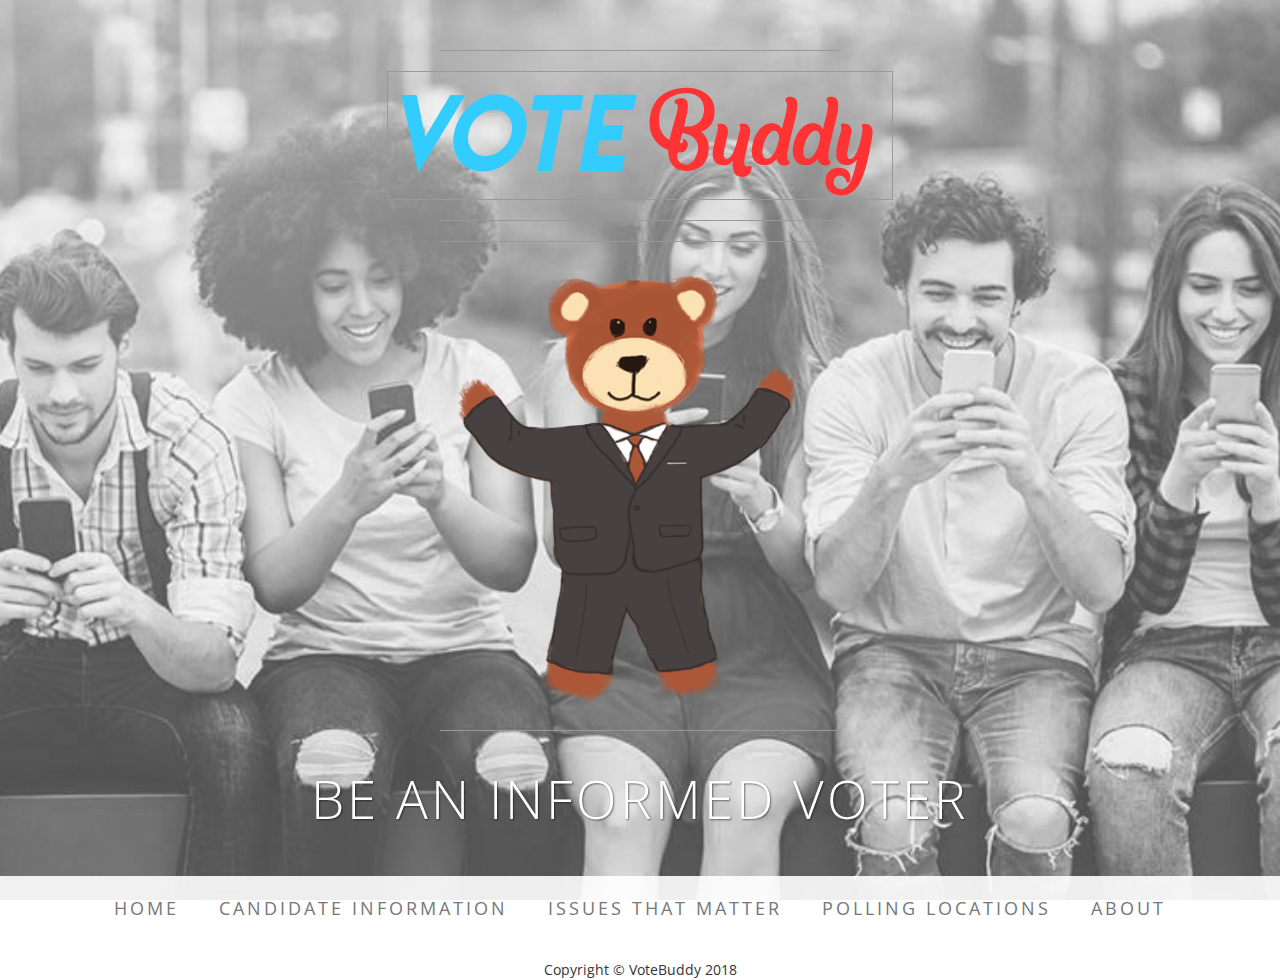
<file: index.html>
<!DOCTYPE html>
<html lang="en">

<head>

    <meta charset="utf-8">
    <meta http-equiv="X-UA-Compatible" content="IE=edge">
    <meta name="viewport" content="width=device-width, initial-scale=1">
    <meta name="description" content="">
    <meta name="author" content="">

    <title>VoteBuddy - Be an Informed Voter</title>

    <!-- Bootstrap Core CSS -->
    <link href="css/bootstrap.min.css" rel="stylesheet">

    <!-- Custom CSS -->
    <link href="css/business-casual.css" rel="stylesheet">

    <!-- Fonts -->
    <link href="https://fonts.googleapis.com/css?family=Open+Sans:300italic,400italic,600italic,700italic,800italic,400,300,600,700,800" rel="stylesheet" type="text/css">
    <link href="https://fonts.googleapis.com/css?family=Josefin+Slab:100,300,400,600,700,100italic,300italic,400italic,600italic,700italic" rel="stylesheet" type="text/css">

    <!-- HTML5 Shim and Respond.js IE8 support of HTML5 elements and media queries -->
    <!-- WARNING: Respond.js doesn't work if you view the page via file:// -->
    <!--[if lt IE 9]>
        <script src="https://oss.maxcdn.com/libs/html5shiv/3.7.0/html5shiv.js"></script>
        <script src="https://oss.maxcdn.com/libs/respond.js/1.4.2/respond.min.js"></script>
    <![endif]-->

</head>

<body>

    <div class="brand">
      <hr>
      <img class="img-responsive img-border img-center" src="img/logo (2).png" alt="">
      <hr>
      <hr>
      <img class="img-center" src="img/welcome.png" alt="" width="35%" height="35%">
      <hr>
    </div>
    <div class="address-bar">Be an Informed Voter</div>

    <!-- Navigation -->
    <nav class="navbar navbar-default" role="navigation">
        <div class="container">
            <!-- Brand and toggle get grouped for better mobile display -->
            <div class="navbar-header">
                <button type="button" class="navbar-toggle" data-toggle="collapse" data-target="#bs-example-navbar-collapse-1">
                    <span class="sr-only">Toggle navigation</span>
                    <span class="icon-bar"></span>
                    <span class="icon-bar"></span>
                    <span class="icon-bar"></span>
                </button>
                <!-- navbar-brand is hidden on larger screens, but visible when the menu is collapsed -->
                <a class="navbar-brand" href="index.html">VoteBuddy</a>
            </div>
            <!-- Collect the nav links, forms, and other content for toggling -->
            <div class="collapse navbar-collapse" id="bs-example-navbar-collapse-1">
                <div class="nav navbar-nav">
                    <li>
                        <a href="index.html">Home</a>
                    </li>
                    <li>
                        <a href="learn.html">Candidate Information</a>
                    </li>
                    <li>
                        <a href="issues.html">Issues that Matter</a>
                    </li>
                    <li>
                        <a href="locations.html">Polling Locations</a>
                    </li>
                    <li>
                        <a href="about.html">About</a>
                    </li>
                </div>
            </div>
            <!-- /.navbar-collapse -->
        </div>
        <!-- /.container -->
    </nav>

<!--    <div class="container">

        <div class="row">
            <div class="box">
                <div class="col-lg-12 text-center">
                    <div id="carousel-example-generic" class="carousel slide">
                    -->
                        <!-- Indicators -->
                      <!--  <ol class="carousel-indicators hidden-xs">
                            <li data-target="#carousel-example-generic" data-slide-to="0" class="active"></li>
                            <li data-target="#carousel-example-generic" data-slide-to="1"></li>
                            <li data-target="#carousel-example-generic" data-slide-to="2"></li>
                        </ol>
-->
                        <!-- Wrapper for slides -->
<!--                        <div class="carousel-inner">
                            <div class="item active">
                                <img class="img-responsive img-full" src="img/slide-1.jpg" alt="">
                            </div>
                            <div class="item">
                                <img class="img-responsive img-full" src="img/slide-2.jpg" alt="">
                            </div>
                            <div class="item">
                                <img class="img-responsive img-full" src="img/slide-3.jpg" alt="">
                            </div>
                        </div>
-->
                        <!-- Controls -->
<!--                        <a class="left carousel-control" href="#carousel-example-generic" data-slide="prev">
                            <span class="icon-prev"></span>
                        </a>
                        <a class="right carousel-control" href="#carousel-example-generic" data-slide="next">
                            <span class="icon-next"></span>
                        </a>
                    </div>
                    <h2 class="brand-before">
                        <small>Welcome to</small>
                    </h2>
                    <h1 class="brand-name">Business Casual</h1>
                    <hr class="tagline-divider">
                    <h2>
                        <small>By
                            <strong>Start Bootstrap</strong>
                        </small>
                    </h2>
                </div>
            </div>
        </div>
-->
<!--        <div class="row">
            <div class="box">
                <div class="col-lg-12">
                   <hr>
                    <img class="img-responsive img-border img-center" src="img/welcome.png" alt="">
                    <hr>
                    <h2 class="intro-text text-center">Become an
                        <strong>informed</strong> voter today
                    </h2>
                    <hr class="visible-xs">
                    <p>The boxes used in this template are nested inbetween a normal Bootstrap row and the start of your column layout. The boxes will be full-width boxes, so if you want to make them smaller then you will need to customize.</p>
                    <p>A huge thanks to <a href="http://join.deathtothestockphoto.com/" target="_blank">Death to the Stock Photo</a> for allowing us to use the beautiful photos that make this template really come to life. When using this template, make sure your photos are decent. Also make sure that the file size on your photos is kept to a minumum to keep load times to a minimum.</p>
                    <p>Lorem ipsum dolor sit amet, consectetur adipiscing elit. Nunc placerat diam quis nisl vestibulum dignissim. In hac habitasse platea dictumst. Interdum et malesuada fames ac ante ipsum primis in faucibus. Pellentesque habitant morbi tristique senectus et netus et malesuada fames ac turpis egestas.</p>
                </div>
            </div>
        </div>

        <div class="row">
            <div class="box">
                <div class="col-lg-12">
                    <hr>
                    <h2 class="intro-text text-center">Beautiful boxes
                        <strong>to showcase your content</strong>
                    </h2>
                    <hr>
                    <p>Use as many boxes as you like, and put anything you want in them! They are great for just about anything, the sky's the limit!</p>
                    <p>Lorem ipsum dolor sit amet, consectetur adipiscing elit. Nunc placerat diam quis nisl vestibulum dignissim. In hac habitasse platea dictumst. Interdum et malesuada fames ac ante ipsum primis in faucibus. Pellentesque habitant morbi tristique senectus et netus et malesuada fames ac turpis egestas.</p>
                </div>
            </div>
        </div>

    </div> -->
    <!-- /.container -->

  <footer>
      <div class="container">
          <div class="row">
              <div class="col-lg-12 text-center">
                  <p3>Copyright &copy; VoteBuddy 2018</p3>
              </div>
          </div>
      </div>
  </footer>


    <!-- jQuery -->
    <script src="js/jquery.js"></script>

    <!-- Bootstrap Core JavaScript -->
    <script src="js/bootstrap.min.js"></script>

<!-- Script to Activate the Carousel -->
<!--    <script>
    $('.carousel').carousel({
        interval: 5000 //changes the speed
    })
    </script>
-->
</body>

</html>
</file>
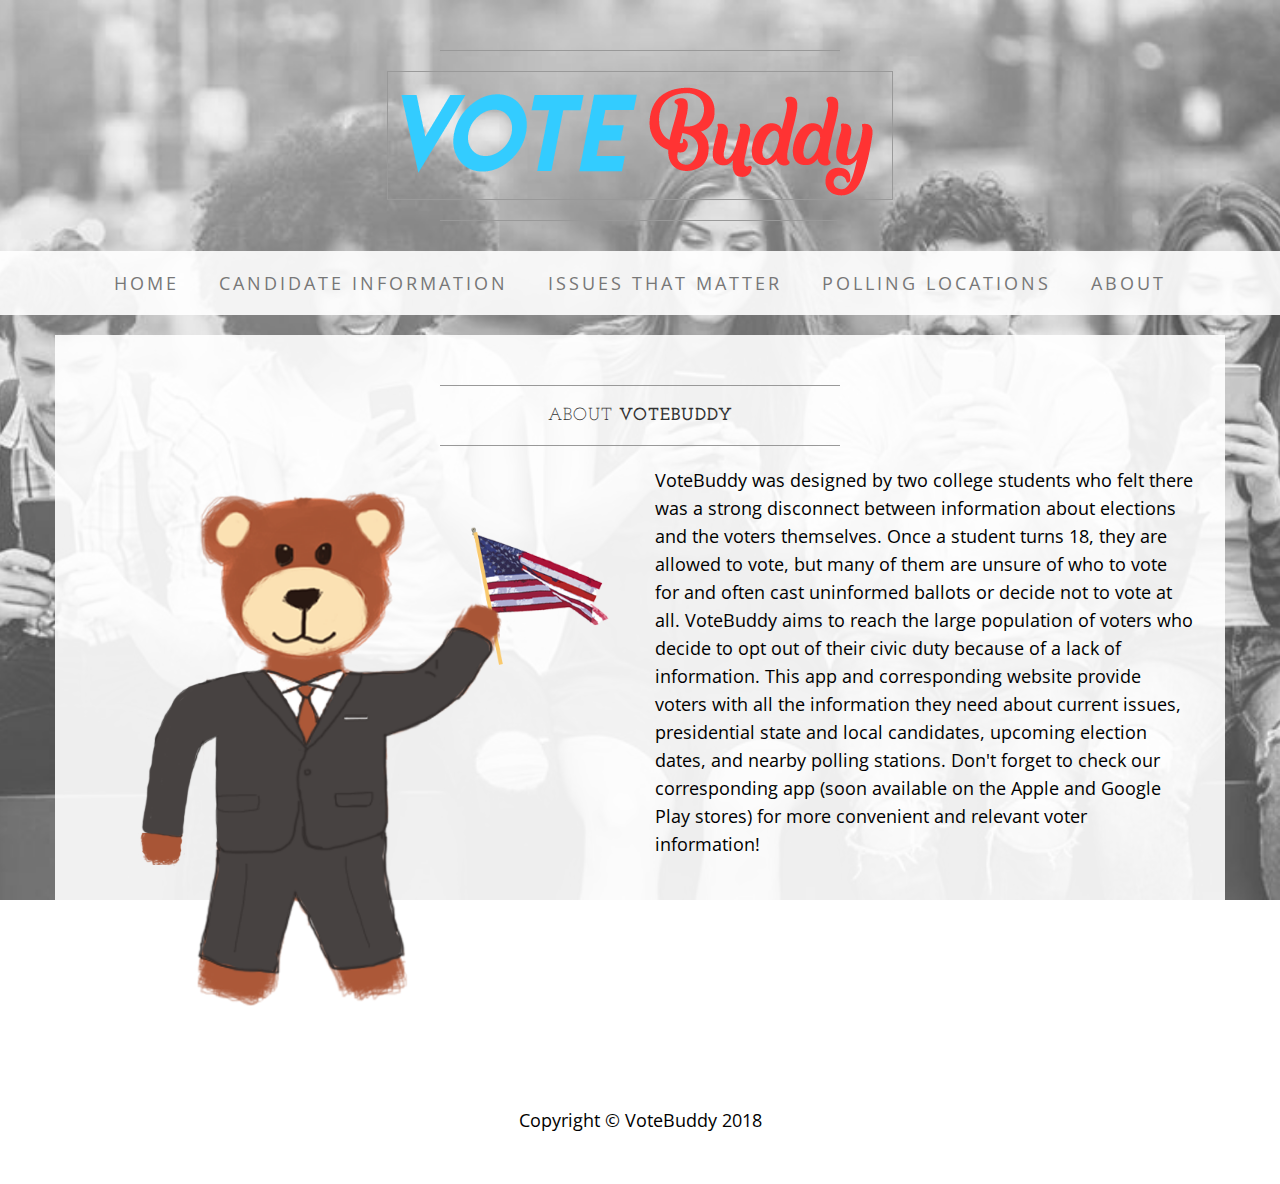
<file: about.html>
<!DOCTYPE html>
<html lang="en">

<head>

    <meta charset="utf-8">
    <meta http-equiv="X-UA-Compatible" content="IE=edge">
    <meta name="viewport" content="width=device-width, initial-scale=1">
    <meta name="description" content="">
    <meta name="author" content="">

    <title>About VoteBuddy</title>

    <!-- Bootstrap Core CSS -->
    <link href="css/bootstrap.min.css" rel="stylesheet">

    <!-- Custom CSS -->
    <link href="css/business-casual.css" rel="stylesheet">

    <!-- Fonts -->
    <link href="https://fonts.googleapis.com/css?family=Open+Sans:300italic,400italic,600italic,700italic,800italic,400,300,600,700,800" rel="stylesheet" type="text/css">
    <link href="https://fonts.googleapis.com/css?family=Josefin+Slab:100,300,400,600,700,100italic,300italic,400italic,600italic,700italic" rel="stylesheet" type="text/css">

    <!-- HTML5 Shim and Respond.js IE8 support of HTML5 elements and media queries -->
    <!-- WARNING: Respond.js doesn't work if you view the page via file:// -->
    <!--[if lt IE 9]>
        <script src="https://oss.maxcdn.com/libs/html5shiv/3.7.0/html5shiv.js"></script>
        <script src="https://oss.maxcdn.com/libs/respond.js/1.4.2/respond.min.js"></script>
    <![endif]-->

</head>

<body>

    <div class="brand">
      <hr>
      <img class="img-responsive img-border img-center" src="img/logo (2).png" alt="">
      <hr>
    </div>

    <!-- Navigation -->
    <nav class="navbar navbar-default" role="navigation">
        <div class="container">
            <!-- Brand and toggle get grouped for better mobile display -->
            <div class="navbar-header">
                <button type="button" class="navbar-toggle" data-toggle="collapse" data-target="#bs-example-navbar-collapse-1">
                    <span class="sr-only">Toggle navigation</span>
                    <span class="icon-bar"></span>
                    <span class="icon-bar"></span>
                    <span class="icon-bar"></span>
                </button>
                <!-- navbar-brand is hidden on larger screens, but visible when the menu is collapsed -->
                <a class="navbar-brand" href="index.html">VoteBuddy</a>
            </div>
            <!-- Collect the nav links, forms, and other content for toggling -->
            <div class="collapse navbar-collapse" id="bs-example-navbar-collapse-1">
                <ul class="nav navbar-nav">
                  <li>
                      <a href="index.html">Home</a>
                  </li>
                  <li>
                      <a href="learn.html">Candidate Information</a>
                  </li>
                  <li>
                      <a href="issues.html">Issues that Matter</a>
                  </li>
                  <li>
                      <a href="locations.html">Polling Locations</a>
                  </li>
                  <li>
                      <a href="about.html">About</a>
                  </li>
                </ul>
            </div>
            <!-- /.navbar-collapse -->
        </div>
        <!-- /.container -->
    </nav>

    <div class="container">

        <div class="row">
            <div class="box">
                <div class="col-lg-12">
                    <hr>
                    <h2 class="intro-text text-center">About
                        <strong>VoteBuddy</strong>
                    </h2>
                    <hr>
                </div>
                <div class="col-md-6">
                    <img class="img-responsive img-border-left" src="img/flag.png" alt="">
                </div>
                <div class="col-md-6">
                    <p>VoteBuddy was designed by two college students who felt there was a strong disconnect between information about elections and the voters themselves.  Once a student turns 18, they are allowed to vote, but many of them are unsure of who to vote for and often cast uninformed ballots or decide not to vote at all.  VoteBuddy aims to reach the large population of voters who decide to opt out of their civic duty because of a lack of information.  This app and corresponding website provide voters with all the information they need about current issues, presidential state and local candidates, upcoming election dates, and nearby polling stations.  Don't forget to check our corresponding app (soon available on the Apple and Google Play stores) for more convenient and relevant voter information!</p>
                </div>
                <div class="clearfix"></div>
            </div>
        </div>

        <!--<div class="row">
            <div class="box">
                <div class="col-lg-12">
                    <hr>
                    <h2 class="intro-text text-center">Our
                        <strong>Team</strong>
                    </h2>
                    <hr>
                </div>
                <div class="col-sm-4 text-center">
                    <img class="img-responsive" src="http://placehold.it/750x450" alt="">
                    <h3>John Smith
                        <small>Job Title</small>
                    </h3>
                </div>
                <div class="col-sm-4 text-center">
                    <img class="img-responsive" src="http://placehold.it/750x450" alt="">
                    <h3>John Smith
                        <small>Job Title</small>
                    </h3>
                </div>
                <div class="col-sm-4 text-center">
                    <img class="img-responsive" src="http://placehold.it/750x450" alt="">
                    <h3>John Smith
                        <small>Job Title</small>
                    </h3>
                </div>
                <div class="clearfix"></div>
            </div>
        </div>-->

    </div>
    <!-- /.container -->

    <footer>
        <div class="container">
            <div class="row">
                <div class="col-lg-12 text-center">
                    <p>Copyright &copy; VoteBuddy 2018</p>
                </div>
            </div>
        </div>
    </footer>

    <!-- jQuery -->
    <script src="js/jquery.js"></script>

    <!-- Bootstrap Core JavaScript -->
    <script src="js/bootstrap.min.js"></script>

</body>

</html>
</file>
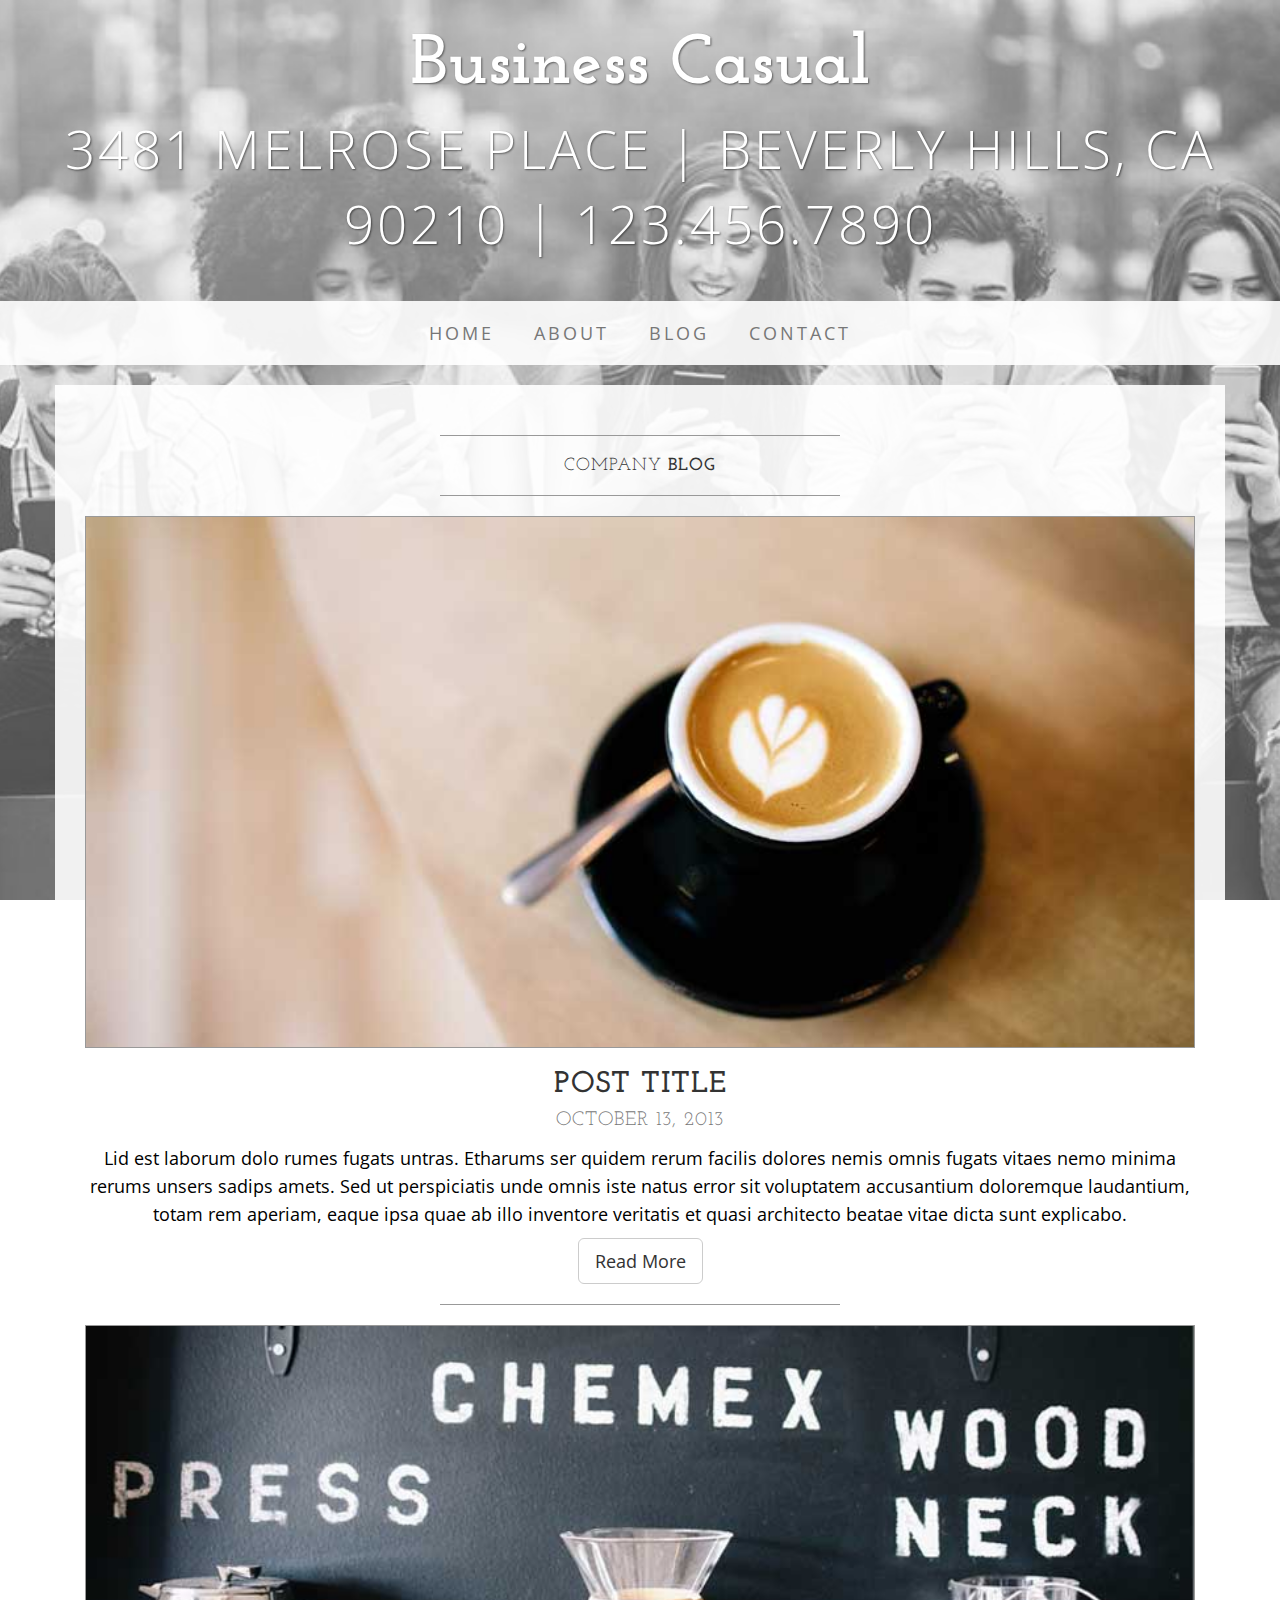
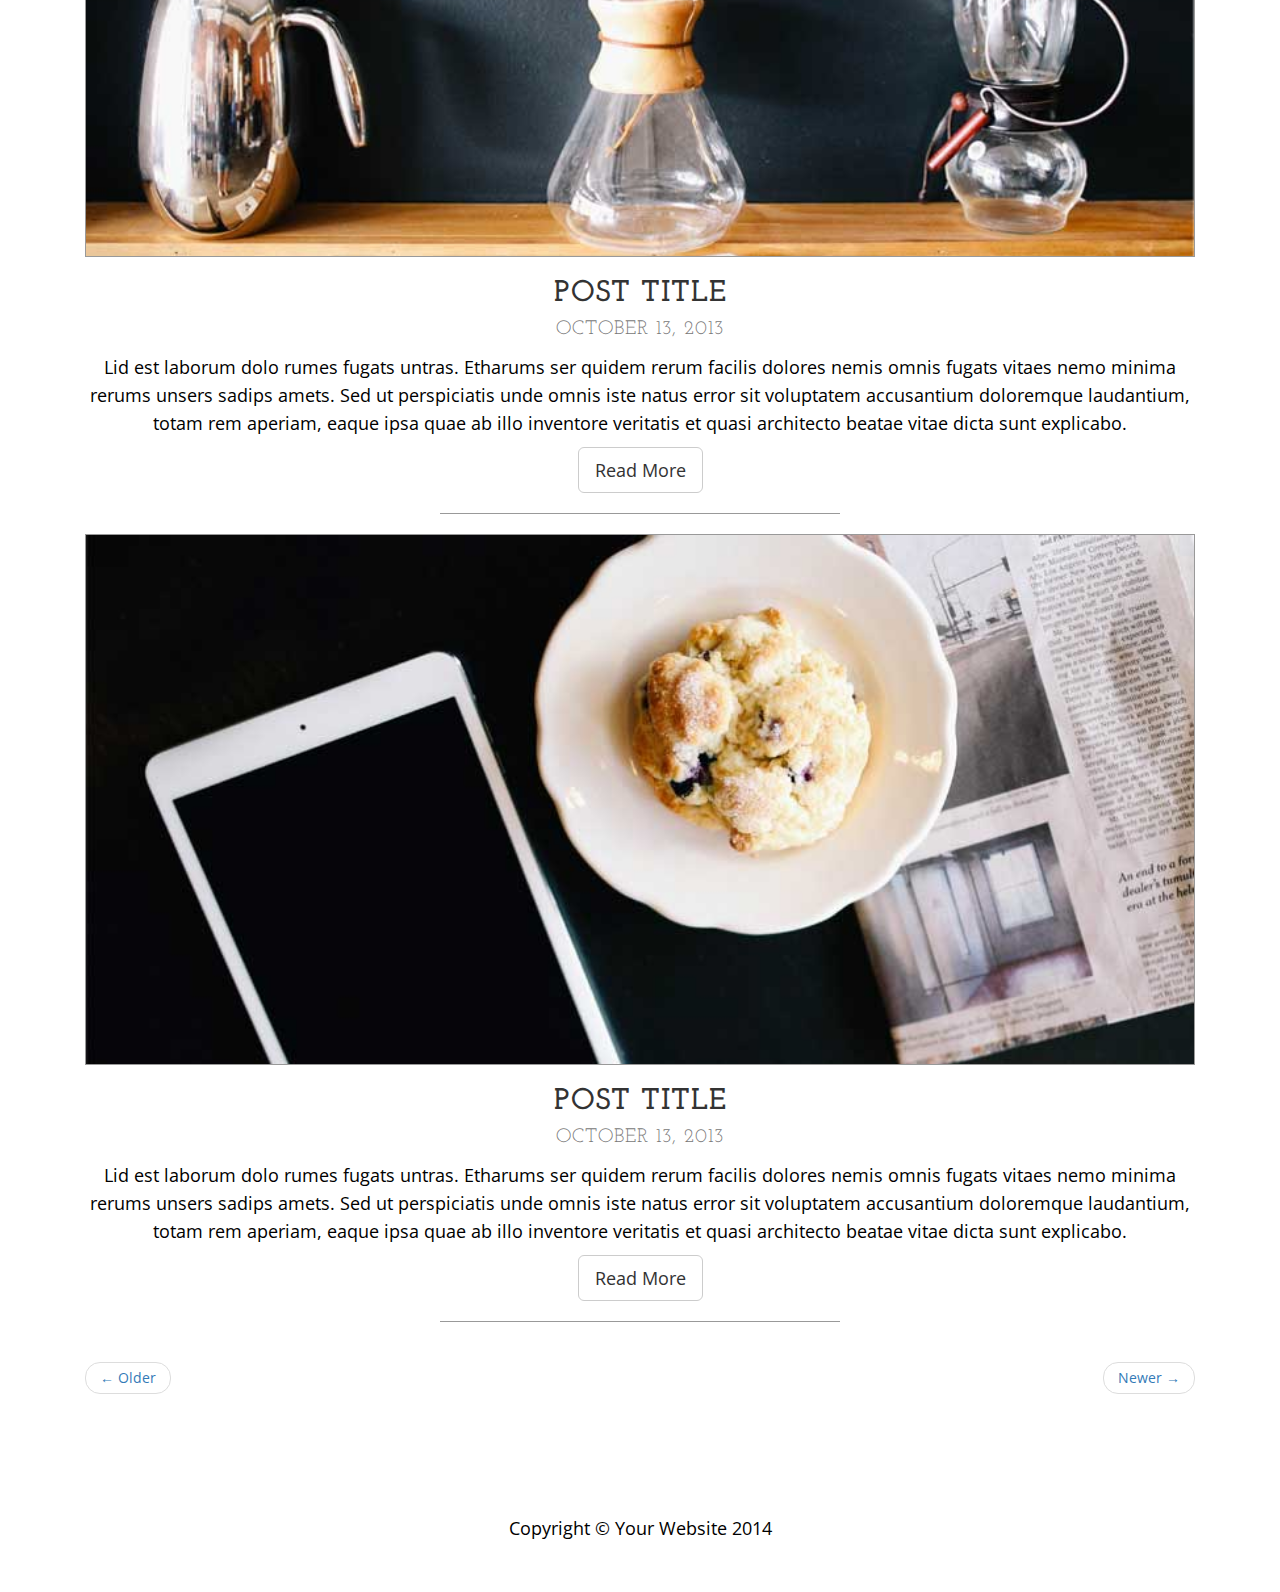
<file: blog.html>
<!DOCTYPE html>
<html lang="en">

<head>

    <meta charset="utf-8">
    <meta http-equiv="X-UA-Compatible" content="IE=edge">
    <meta name="viewport" content="width=device-width, initial-scale=1">
    <meta name="description" content="">
    <meta name="author" content="">

    <title>Blog - Business Casual - Start Bootstrap Theme</title>

    <!-- Bootstrap Core CSS -->
    <link href="css/bootstrap.min.css" rel="stylesheet">

    <!-- Custom CSS -->
    <link href="css/business-casual.css" rel="stylesheet">

    <!-- Fonts -->
    <link href="https://fonts.googleapis.com/css?family=Open+Sans:300italic,400italic,600italic,700italic,800italic,400,300,600,700,800" rel="stylesheet" type="text/css">
    <link href="https://fonts.googleapis.com/css?family=Josefin+Slab:100,300,400,600,700,100italic,300italic,400italic,600italic,700italic" rel="stylesheet" type="text/css">

    <!-- HTML5 Shim and Respond.js IE8 support of HTML5 elements and media queries -->
    <!-- WARNING: Respond.js doesn't work if you view the page via file:// -->
    <!--[if lt IE 9]>
        <script src="https://oss.maxcdn.com/libs/html5shiv/3.7.0/html5shiv.js"></script>
        <script src="https://oss.maxcdn.com/libs/respond.js/1.4.2/respond.min.js"></script>
    <![endif]-->

</head>

<body>

    <div class="brand">Business Casual</div>
    <div class="address-bar">3481 Melrose Place | Beverly Hills, CA 90210 | 123.456.7890</div>

    <!-- Navigation -->
    <nav class="navbar navbar-default" role="navigation">
        <div class="container">
            <!-- Brand and toggle get grouped for better mobile display -->
            <div class="navbar-header">
                <button type="button" class="navbar-toggle" data-toggle="collapse" data-target="#bs-example-navbar-collapse-1">
                    <span class="sr-only">Toggle navigation</span>
                    <span class="icon-bar"></span>
                    <span class="icon-bar"></span>
                    <span class="icon-bar"></span>
                </button>
                <!-- navbar-brand is hidden on larger screens, but visible when the menu is collapsed -->
                <a class="navbar-brand" href="index.html">Business Casual</a>
            </div>
            <!-- Collect the nav links, forms, and other content for toggling -->
            <div class="collapse navbar-collapse" id="bs-example-navbar-collapse-1">
                <ul class="nav navbar-nav">
                    <li>
                        <a href="index.html">Home</a>
                    </li>
                    <li>
                        <a href="about.html">About</a>
                    </li>
                    <li>
                        <a href="blog.html">Blog</a>
                    </li>
                    <li>
                        <a href="contact.html">Contact</a>
                    </li>
                </ul>
            </div>
            <!-- /.navbar-collapse -->
        </div>
        <!-- /.container -->
    </nav>

    <div class="container">

        <div class="row">
            <div class="box">
                <div class="col-lg-12">
                    <hr>
                    <h2 class="intro-text text-center">Company
                        <strong>blog</strong>
                    </h2>
                    <hr>
                </div>
                <div class="col-lg-12 text-center">
                    <img class="img-responsive img-border img-full" src="img/slide-1.jpg" alt="">
                    <h2>Post Title
                        <br>
                        <small>October 13, 2013</small>
                    </h2>
                    <p>Lid est laborum dolo rumes fugats untras. Etharums ser quidem rerum facilis dolores nemis omnis fugats vitaes nemo minima rerums unsers sadips amets. Sed ut perspiciatis unde omnis iste natus error sit voluptatem accusantium doloremque laudantium, totam rem aperiam, eaque ipsa quae ab illo inventore veritatis et quasi architecto beatae vitae dicta sunt explicabo.</p>
                    <a href="#" class="btn btn-default btn-lg">Read More</a>
                    <hr>
                </div>
                <div class="col-lg-12 text-center">
                    <img class="img-responsive img-border img-full" src="img/slide-2.jpg" alt="">
                    <h2>Post Title
                        <br>
                        <small>October 13, 2013</small>
                    </h2>
                    <p>Lid est laborum dolo rumes fugats untras. Etharums ser quidem rerum facilis dolores nemis omnis fugats vitaes nemo minima rerums unsers sadips amets. Sed ut perspiciatis unde omnis iste natus error sit voluptatem accusantium doloremque laudantium, totam rem aperiam, eaque ipsa quae ab illo inventore veritatis et quasi architecto beatae vitae dicta sunt explicabo.</p>
                    <a href="#" class="btn btn-default btn-lg">Read More</a>
                    <hr>
                </div>
                <div class="col-lg-12 text-center">
                    <img class="img-responsive img-border img-full" src="img/slide-3.jpg" alt="">
                    <h2>Post Title
                        <br>
                        <small>October 13, 2013</small>
                    </h2>
                    <p>Lid est laborum dolo rumes fugats untras. Etharums ser quidem rerum facilis dolores nemis omnis fugats vitaes nemo minima rerums unsers sadips amets. Sed ut perspiciatis unde omnis iste natus error sit voluptatem accusantium doloremque laudantium, totam rem aperiam, eaque ipsa quae ab illo inventore veritatis et quasi architecto beatae vitae dicta sunt explicabo.</p>
                    <a href="#" class="btn btn-default btn-lg">Read More</a>
                    <hr>
                </div>
                <div class="col-lg-12 text-center">
                    <ul class="pager">
                        <li class="previous"><a href="#">&larr; Older</a>
                        </li>
                        <li class="next"><a href="#">Newer &rarr;</a>
                        </li>
                    </ul>
                </div>
            </div>
        </div>

    </div>
    <!-- /.container -->

    <footer>
        <div class="container">
            <div class="row">
                <div class="col-lg-12 text-center">
                    <p>Copyright &copy; Your Website 2014</p>
                </div>
            </div>
        </div>
    </footer>

    <!-- jQuery -->
    <script src="js/jquery.js"></script>

    <!-- Bootstrap Core JavaScript -->
    <script src="js/bootstrap.min.js"></script>

</body>

</html>
</file>
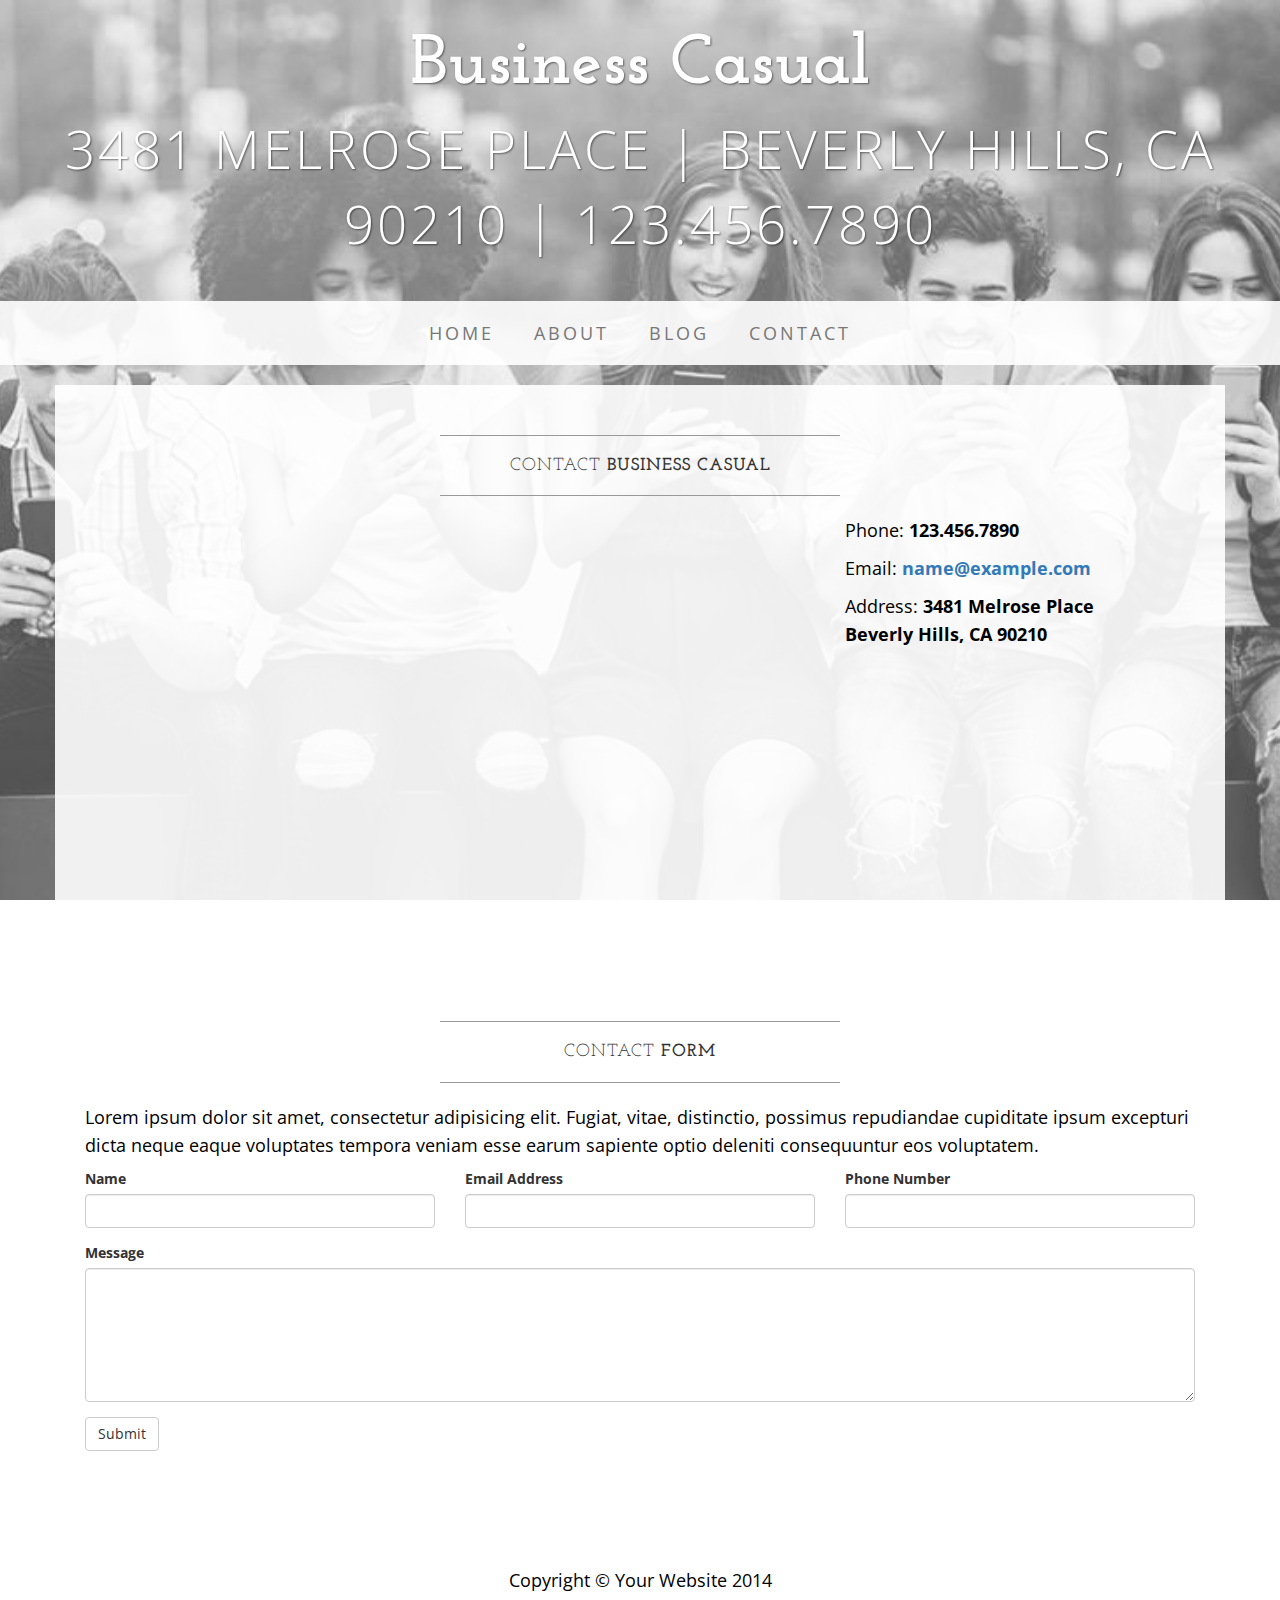
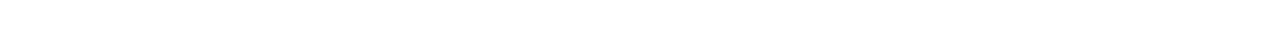
<file: contact.html>
<!DOCTYPE html>
<html lang="en">

<head>

    <meta charset="utf-8">
    <meta http-equiv="X-UA-Compatible" content="IE=edge">
    <meta name="viewport" content="width=device-width, initial-scale=1">
    <meta name="description" content="">
    <meta name="author" content="">

    <title>Contact - Business Casual - Start Bootstrap Theme</title>

    <!-- Bootstrap Core CSS -->
    <link href="css/bootstrap.min.css" rel="stylesheet">

    <!-- Custom CSS -->
    <link href="css/business-casual.css" rel="stylesheet">

    <!-- Fonts -->
    <link href="https://fonts.googleapis.com/css?family=Open+Sans:300italic,400italic,600italic,700italic,800italic,400,300,600,700,800" rel="stylesheet" type="text/css">
    <link href="https://fonts.googleapis.com/css?family=Josefin+Slab:100,300,400,600,700,100italic,300italic,400italic,600italic,700italic" rel="stylesheet" type="text/css">

    <!-- HTML5 Shim and Respond.js IE8 support of HTML5 elements and media queries -->
    <!-- WARNING: Respond.js doesn't work if you view the page via file:// -->
    <!--[if lt IE 9]>
        <script src="https://oss.maxcdn.com/libs/html5shiv/3.7.0/html5shiv.js"></script>
        <script src="https://oss.maxcdn.com/libs/respond.js/1.4.2/respond.min.js"></script>
    <![endif]-->

</head>

<body>

    <div class="brand">Business Casual</div>
    <div class="address-bar">3481 Melrose Place | Beverly Hills, CA 90210 | 123.456.7890</div>

    <!-- Navigation -->
    <nav class="navbar navbar-default" role="navigation">
        <div class="container">
            <!-- Brand and toggle get grouped for better mobile display -->
            <div class="navbar-header">
                <button type="button" class="navbar-toggle" data-toggle="collapse" data-target="#bs-example-navbar-collapse-1">
                    <span class="sr-only">Toggle navigation</span>
                    <span class="icon-bar"></span>
                    <span class="icon-bar"></span>
                    <span class="icon-bar"></span>
                </button>
                <!-- navbar-brand is hidden on larger screens, but visible when the menu is collapsed -->
                <a class="navbar-brand" href="index.html">Business Casual</a>
            </div>
            <!-- Collect the nav links, forms, and other content for toggling -->
            <div class="collapse navbar-collapse" id="bs-example-navbar-collapse-1">
                <ul class="nav navbar-nav">
                    <li>
                        <a href="index.html">Home</a>
                    </li>
                    <li>
                        <a href="about.html">About</a>
                    </li>
                    <li>
                        <a href="blog.html">Blog</a>
                    </li>
                    <li>
                        <a href="contact.html">Contact</a>
                    </li>
                </ul>
            </div>
            <!-- /.navbar-collapse -->
        </div>
        <!-- /.container -->
    </nav>

    <div class="container">

        <div class="row">
            <div class="box">
                <div class="col-lg-12">
                    <hr>
                    <h2 class="intro-text text-center">Contact
                        <strong>business casual</strong>
                    </h2>
                    <hr>
                </div>
                <div class="col-md-8">
                    <!-- Embedded Google Map using an iframe - to select your location find it on Google maps and paste the link as the iframe src. If you want to use the Google Maps API instead then have at it! -->
                    <iframe width="100%" height="400" frameborder="0" scrolling="no" marginheight="0" marginwidth="0" src="http://maps.google.com/maps?hl=en&amp;ie=UTF8&amp;ll=37.0625,-95.677068&amp;spn=56.506174,79.013672&amp;t=m&amp;z=4&amp;output=embed"></iframe>
                </div>
                <div class="col-md-4">
                    <p>Phone:
                        <strong>123.456.7890</strong>
                    </p>
                    <p>Email:
                        <strong><a href="mailto:name@example.com">name@example.com</a></strong>
                    </p>
                    <p>Address:
                        <strong>3481 Melrose Place
                            <br>Beverly Hills, CA 90210</strong>
                    </p>
                </div>
                <div class="clearfix"></div>
            </div>
        </div>

        <div class="row">
            <div class="box">
                <div class="col-lg-12">
                    <hr>
                    <h2 class="intro-text text-center">Contact
                        <strong>form</strong>
                    </h2>
                    <hr>
                    <p>Lorem ipsum dolor sit amet, consectetur adipisicing elit. Fugiat, vitae, distinctio, possimus repudiandae cupiditate ipsum excepturi dicta neque eaque voluptates tempora veniam esse earum sapiente optio deleniti consequuntur eos voluptatem.</p>
                    <form role="form">
                        <div class="row">
                            <div class="form-group col-lg-4">
                                <label>Name</label>
                                <input type="text" class="form-control">
                            </div>
                            <div class="form-group col-lg-4">
                                <label>Email Address</label>
                                <input type="email" class="form-control">
                            </div>
                            <div class="form-group col-lg-4">
                                <label>Phone Number</label>
                                <input type="tel" class="form-control">
                            </div>
                            <div class="clearfix"></div>
                            <div class="form-group col-lg-12">
                                <label>Message</label>
                                <textarea class="form-control" rows="6"></textarea>
                            </div>
                            <div class="form-group col-lg-12">
                                <input type="hidden" name="save" value="contact">
                                <button type="submit" class="btn btn-default">Submit</button>
                            </div>
                        </div>
                    </form>
                </div>
            </div>
        </div>

    </div>
    <!-- /.container -->

    <footer>
        <div class="container">
            <div class="row">
                <div class="col-lg-12 text-center">
                    <p>Copyright &copy; Your Website 2014</p>
                </div>
            </div>
        </div>
    </footer>

    <!-- jQuery -->
    <script src="js/jquery.js"></script>

    <!-- Bootstrap Core JavaScript -->
    <script src="js/bootstrap.min.js"></script>

</body>

</html>
</file>
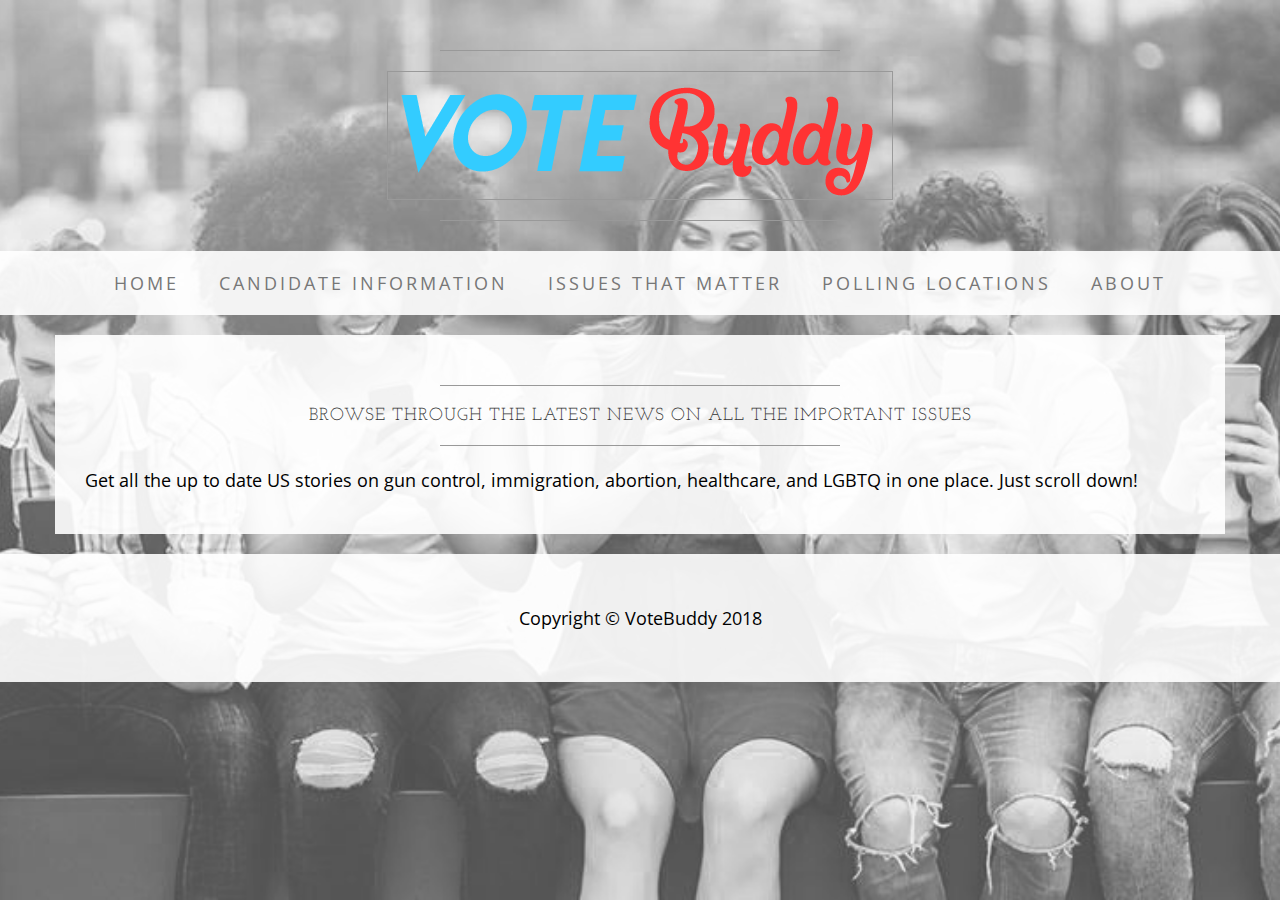
<file: issues.html>
<!DOCTYPE html>
<html lang="en">

<head>

    <meta charset="utf-8">
    <meta http-equiv="X-UA-Compatible" content="IE=edge">
    <meta name="viewport" content="width=device-width, initial-scale=1">
    <meta name="description" content="">
    <meta name="author" content="">

    <title>VoteBuddy - Issues that Matter</title>

    <!-- Bootstrap Core CSS -->
    <link href="css/bootstrap.min.css" rel="stylesheet">

    <!-- Custom CSS -->
    <link href="css/business-casual.css" rel="stylesheet">

    <!-- Fonts -->
    <link href="https://fonts.googleapis.com/css?family=Open+Sans:300italic,400italic,600italic,700italic,800italic,400,300,600,700,800" rel="stylesheet" type="text/css">
    <link href="https://fonts.googleapis.com/css?family=Josefin+Slab:100,300,400,600,700,100italic,300italic,400italic,600italic,700italic" rel="stylesheet" type="text/css">

    <!-- HTML5 Shim and Respond.js IE8 support of HTML5 elements and media queries -->
    <!-- WARNING: Respond.js doesn't work if you view the page via file:// -->
    <!--[if lt IE 9]>
        <script src="https://oss.maxcdn.com/libs/html5shiv/3.7.0/html5shiv.js"></script>
        <script src="https://oss.maxcdn.com/libs/respond.js/1.4.2/respond.min.js"></script>
    <![endif]-->

</head>

<body>

    <div class="brand"><hr>
    <img class="img-responsive img-border img-center" src="img/logo (2).png" alt="">
    <hr>
    </div>

    <!-- Navigation -->
    <nav class="navbar navbar-default" role="navigation">
        <div class="container">
            <!-- Brand and toggle get grouped for better mobile display -->
            <div class="navbar-header">
                <button type="button" class="navbar-toggle" data-toggle="collapse" data-target="#bs-example-navbar-collapse-1">
                    <span class="sr-only">Toggle navigation</span>
                    <span class="icon-bar"></span>
                    <span class="icon-bar"></span>
                    <span class="icon-bar"></span>
                </button>
                <!-- navbar-brand is hidden on larger screens, but visible when the menu is collapsed -->
                <a class="navbar-brand" href="index.html">VoteBuddy</a>
            </div>
            <!-- Collect the nav links, forms, and other content for toggling -->
            <div class="collapse navbar-collapse" id="bs-example-navbar-collapse-1">
                <ul class="nav navbar-nav">
                  <li>
                      <a href="index.html">Home</a>
                  </li>
                  <li>
                      <a href="learn.html">Candidate Information</a>
                  </li>
                  <li>
                      <a href="issues.html">Issues that Matter</a>
                  </li>
                  <li>
                      <a href="locations.html">Polling Locations</a>
                  </li>
                  <li>
                      <a href="about.html">About</a>
                  </li>
                </ul>
            </div>
            <!-- /.navbar-collapse -->
        </div>
        <!-- /.container -->
    </nav>

    <div class="container">

        <div class="row">
            <div class="box">
                <div class="col-lg-12">
                    <hr>
                    <h2 class="intro-text text-center">Browse through the latest news on all the important issues
                    </h2>
                    <hr>
                    <p>Get all the up to date US stories on gun control, immigration, abortion, healthcare, and LGBTQ in one place.  Just scroll down!</p>
                    <div align="center">
<!-- start feedwind code --> <script type="text/javascript" src="https://feed.mikle.com/js/fw-loader.js" data-fw-param="72527/"></script> <!-- end feedwind code -->

<!-- start feedwind code --> <script type="text/javascript" src="https://feed.mikle.com/js/fw-loader.js" data-fw-param="72530/"></script> <!-- end feedwind code -->

<!-- start feedwind code --> <script type="text/javascript" src="https://feed.mikle.com/js/fw-loader.js" data-fw-param="72533/"></script> <!-- end feedwind code -->

<!-- start feedwind code --> <script type="text/javascript" src="https://feed.mikle.com/js/fw-loader.js" data-fw-param="72534/"></script> <!-- end feedwind code -->

<!-- start feedwind code --> <script type="text/javascript" src="https://feed.mikle.com/js/fw-loader.js" data-fw-param="72535/"></script> <!-- end feedwind code -->
                    </div>
                </div>
            </div>
        </div>

    </div>
    <!-- /.container -->

    <footer>
        <div class="container">
            <div class="row">
                <div class="col-lg-12 text-center">
                    <p>Copyright &copy; VoteBuddy 2018</p>
                </div>
            </div>
        </div>
    </footer>

    <!-- jQuery -->
    <script src="js/jquery.js"></script>

    <!-- Bootstrap Core JavaScript -->
    <script src="js/bootstrap.min.js"></script>

</body>

</html>
</file>
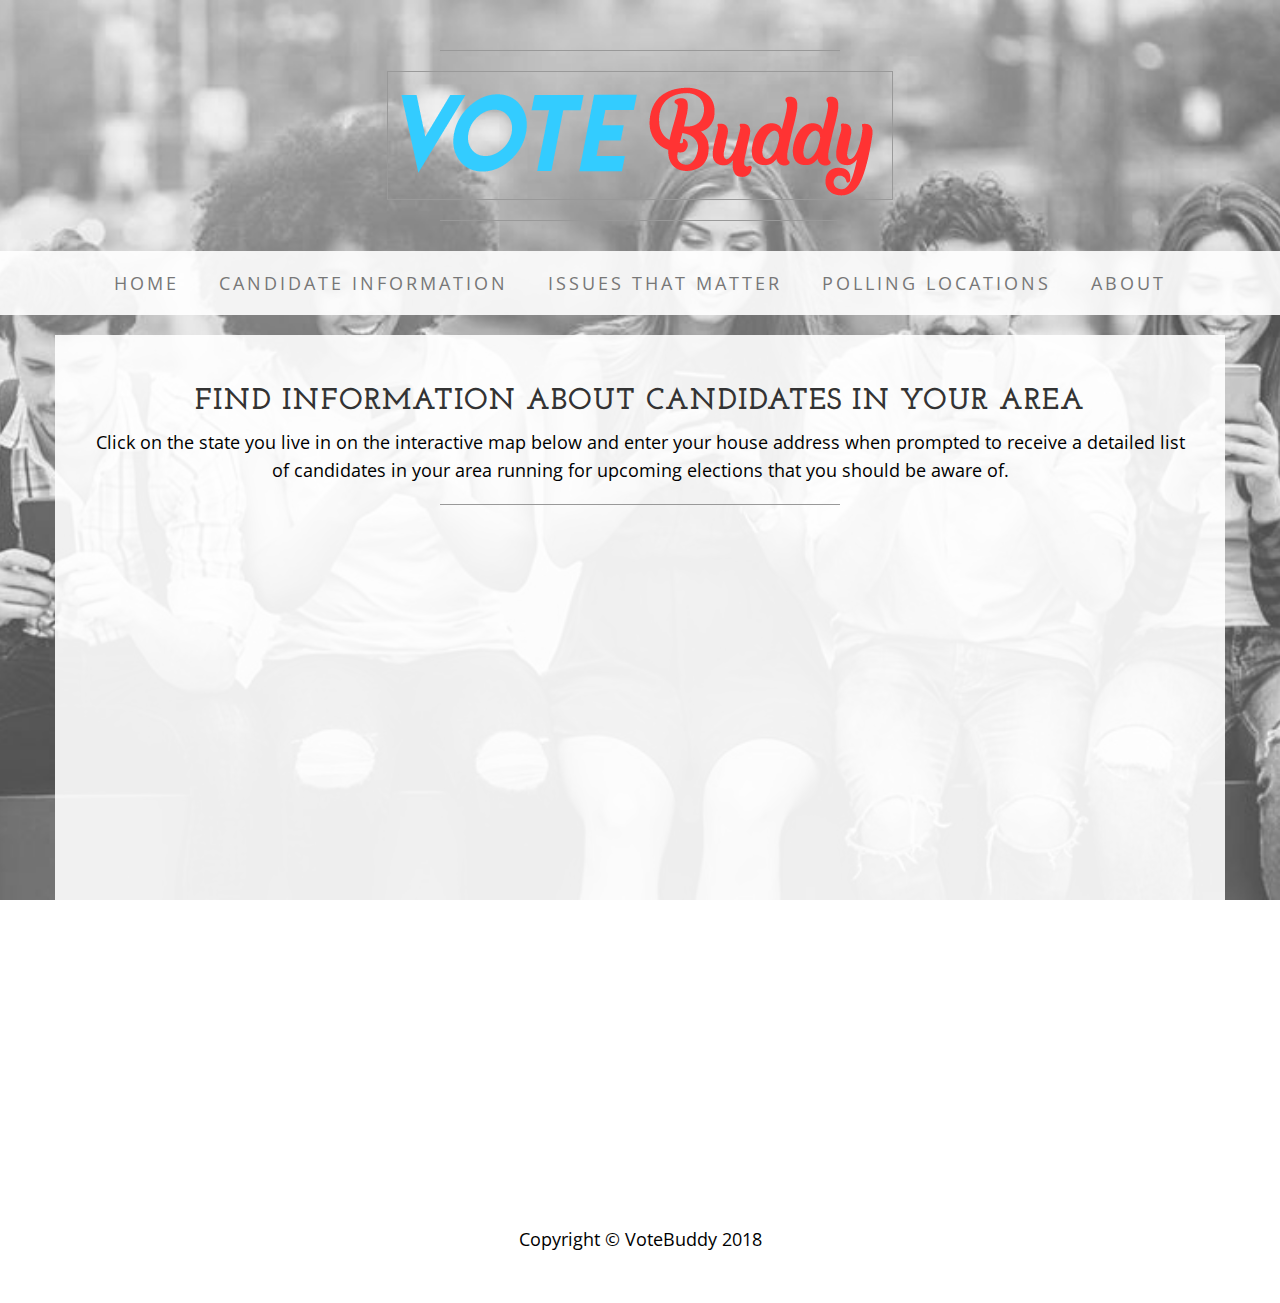
<file: learn.html>
<!DOCTYPE html>
<html lang="en">

<head>

    <meta charset="utf-8">
    <meta http-equiv="X-UA-Compatible" content="IE=edge">
    <meta name="viewport" content="width=device-width, initial-scale=1">
    <meta name="description" content="">
    <meta name="author" content="">

    <title>VoteBuddy - Learn about Candidates</title>

    <!-- Bootstrap Core CSS -->
    <link href="css/bootstrap.min.css" rel="stylesheet">

    <!-- Custom CSS -->
    <link href="css/business-casual.css" rel="stylesheet">

    <!-- Fonts -->
    <link href="https://fonts.googleapis.com/css?family=Open+Sans:300italic,400italic,600italic,700italic,800italic,400,300,600,700,800" rel="stylesheet" type="text/css">
    <link href="https://fonts.googleapis.com/css?family=Josefin+Slab:100,300,400,600,700,100italic,300italic,400italic,600italic,700italic" rel="stylesheet" type="text/css">

    <!-- HTML5 Shim and Respond.js IE8 support of HTML5 elements and media queries -->
    <!-- WARNING: Respond.js doesn't work if you view the page via file:// -->
    <!--[if lt IE 9]>
        <script src="https://oss.maxcdn.com/libs/html5shiv/3.7.0/html5shiv.js"></script>
        <script src="https://oss.maxcdn.com/libs/respond.js/1.4.2/respond.min.js"></script>
    <![endif]-->

</head>

<body>

    <div class="brand">
      <hr>
      <img class="img-responsive img-border img-center" src="img/logo (2).png" alt="">
      <hr>
    </div>

    <!-- Navigation -->
    <nav class="navbar navbar-default" role="navigation">
        <div class="container">
            <!-- Brand and toggle get grouped for better mobile display -->
            <div class="navbar-header">
                <button type="button" class="navbar-toggle" data-toggle="collapse" data-target="#bs-example-navbar-collapse-1">
                    <span class="sr-only">Toggle navigation</span>
                    <span class="icon-bar"></span>
                    <span class="icon-bar"></span>
                    <span class="icon-bar"></span>
                </button>
                <!-- navbar-brand is hidden on larger screens, but visible when the menu is collapsed -->
                <a class="navbar-brand" href="index.html">VoteBuddy</a>
            </div>
            <!-- Collect the nav links, forms, and other content for toggling -->
            <div class="collapse navbar-collapse" id="bs-example-navbar-collapse-1">
                <ul class="nav navbar-nav">
                  <li>
                      <a href="index.html">Home</a>
                  </li>
                  <li>
                      <a href="learn.html">Candidate Information</a>
                  </li>
                  <li>
                      <a href="issues.html">Issues that Matter</a>
                  </li>
                  <li>
                      <a href="locations.html">Polling Locations</a>
                  </li>
                  <li>
                      <a href="about.html">About</a>
                  </li>
                </ul>
            </div>
            <!-- /.navbar-collapse -->
        </div>
        <!-- /.container -->
    </nav>

    <div class="container">

        <div class="row">
            <div class="box">
                <!--<div class="col-lg-12">
                    <hr>
                    <h2 class="intro-text text-center">Company
                        <strong>blog</strong>
                    </h2>
                    <hr>
                </div>-->
                <div class="col-lg-12 text-center">
                    <!--<img class="img-responsive img-border img-full" src="img/slide-1.jpg" alt="">-->
                    <h2>Find information about candidates in your area
                        <!--<br>
                        <small>October 13, 2013</small>-->
                    </h2>
                    <p>Click on the state you live in on the interactive map below and enter your house address when prompted to receive a detailed list of candidates in your area running for upcoming elections that you should be aware of.</p>
                    <!--<a href="#" class="btn btn-default btn-lg">Read More</a>-->
                    <hr>
                    <embed src="https://ballotpedia.org/Elections_calendar#Election_calendars" align="middle" allowScriptAccess="sameDomain" height="600" width="1020">
                </div>

                <!--<div class="col-lg-12 text-center">
                    <img class="img-responsive img-border img-full" src="img/slide-2.jpg" alt="">
                    <h2>Post Title
                        <br>
                        <small>October 13, 2013</small>
                    </h2>
                    <p>Lid est laborum dolo rumes fugats untras. Etharums ser quidem rerum facilis dolores nemis omnis fugats vitaes nemo minima rerums unsers sadips amets. Sed ut perspiciatis unde omnis iste natus error sit voluptatem accusantium doloremque laudantium, totam rem aperiam, eaque ipsa quae ab illo inventore veritatis et quasi architecto beatae vitae dicta sunt explicabo.</p>
                    <a href="#" class="btn btn-default btn-lg">Read More</a>
                    <hr>
                </div>
                <div class="col-lg-12 text-center">
                    <img class="img-responsive img-border img-full" src="img/slide-3.jpg" alt="">
                    <h2>Post Title
                        <br>
                        <small>October 13, 2013</small>
                    </h2>
                    <p>Lid est laborum dolo rumes fugats untras. Etharums ser quidem rerum facilis dolores nemis omnis fugats vitaes nemo minima rerums unsers sadips amets. Sed ut perspiciatis unde omnis iste natus error sit voluptatem accusantium doloremque laudantium, totam rem aperiam, eaque ipsa quae ab illo inventore veritatis et quasi architecto beatae vitae dicta sunt explicabo.</p>
                    <a href="#" class="btn btn-default btn-lg">Read More</a>
                    <hr>
                </div>
                <div class="col-lg-12 text-center">
                    <ul class="pager">
                        <li class="previous"><a href="#">&larr; Older</a>
                        </li>
                        <li class="next"><a href="#">Newer &rarr;</a>
                        </li>
                    </ul>
                </div>-->
            </div>
        </div>

    </div>
    <!-- /.container -->

    <footer>
        <div class="container">
            <div class="row">
                <div class="col-lg-12 text-center">
                    <p>Copyright &copy; VoteBuddy 2018</p>
                </div>
            </div>
        </div>
    </footer>

    <!-- jQuery -->
    <script src="js/jquery.js"></script>

    <!-- Bootstrap Core JavaScript -->
    <script src="js/bootstrap.min.js"></script>

</body>

</html>
</file>
<file: css/business-casual.css>
/*!
 * Start Bootstrap - Business Casual (http://startbootstrap.com/)
 * Copyright 2013-2016 Start Bootstrap
 * Licensed under MIT (https://github.com/BlackrockDigital/startbootstrap/blob/gh-pages/LICENSE)
 */

body {
    font-family: "Open Sans","Helvetica Neue",Helvetica,Arial,sans-serif;
    background: url('../img/blackwhite.png') no-repeat center center fixed;
    -webkit-background-size: cover;
    -moz-background-size: cover;
    background-size: cover;
    -o-background-size: cover;
}

h1,
h2,
h3,
h4,
h5,
h6 {
    text-transform: uppercase;
    font-family: "Josefin Slab","Helvetica Neue",Helvetica,Arial,sans-serif;
    font-weight: 700;
    letter-spacing: 1px;
}

p {
    font-size: 1.25em;
    line-height: 1.6;
    color: #000;
}

hr {
    max-width: 400px;
    border-color: #999999;
}

.brand,
.address-bar {
    display: none;
}

.navbar-brand {
    text-transform: uppercase;
    font-weight: 900;
    letter-spacing: 2px;
}

.navbar-nav {
    text-transform: uppercase;
    font-weight: 400;
    letter-spacing: 3px;
}

.img-full {
    min-width: 100%;
}

.brand-before,
.brand-name {
    text-transform: capitalize;
}

.brand-before {
    margin: 15px 0;
}

.brand-name {
    margin: 0;
    font-size: 4em;
}

.tagline-divider {
    margin: 15px auto 3px;
    max-width: 250px;
    border-color: #999999;
}

.box {
    margin-bottom: 20px;
    padding: 30px 15px;
    background: #fff;
    background: rgba(255,255,255,0.9);
}

.intro-text {
    text-transform: uppercase;
    font-size: 1.25em;
    font-weight: 400;
    letter-spacing: 1px;
}

.img-border {
    float: none;
    margin: 0 auto 0;
    border: #999999 solid 1px;
}

.img-left {
    float: none;
    margin: 0 auto 0;
}

footer {
    background: #fff;
    background: rgba(255,255,255,0.9);
}

footer p {
    margin: 0;
    padding: 50px 0;
}

@media screen and (min-width:768px) {
    .brand {
        display: inherit;
        margin: 0;
        padding: 30px 0 10px;
        text-align: center;
        text-shadow: 1px 1px 2px rgba(0,0,0,0.5);
        font-family: "Josefin Slab","Helvetica Neue",Helvetica,Arial,sans-serif;
        font-size: 5em;
        font-weight: 700;
        line-height: normal;
        color: #fff;
    }

    .top-divider {
        margin-top: 0;
    }

    .img-left {
        float: left;
        margin-right: 25px;
    }

    .address-bar {
        display: inherit;
        margin: 0;
        padding: 0 0 40px;
        text-align: center;
        text-shadow: 1px 1px 2px rgba(0,0,0,0.5);
        text-transform: uppercase;
        font-size: 3.75em;
        font-weight: 300;
        letter-spacing: 3px;
        color: #fff;
    }

    .navbar {
        border-radius: 0;
    }

    .navbar-header {
        display: none;
    }

    .navbar {
        min-height: 0;
    }

    .navbar-default {
        border: none;
        background: #fff;
        background: rgba(255,255,255,0.9);
    }

    .nav>li>a {
        padding: 20px;
    }

    .navbar-nav>li>a {
        line-height: normal;
    }

    .navbar-nav {
        display: table;
        float: none;
        margin: 0 auto;
        table-layout: fixed;
        font-size: 1.25em;
    }
}

@media screen and (min-width:1200px) {
    .box:after {
        content: '';
        display: table;
        clear: both;
    }
}
</file>
